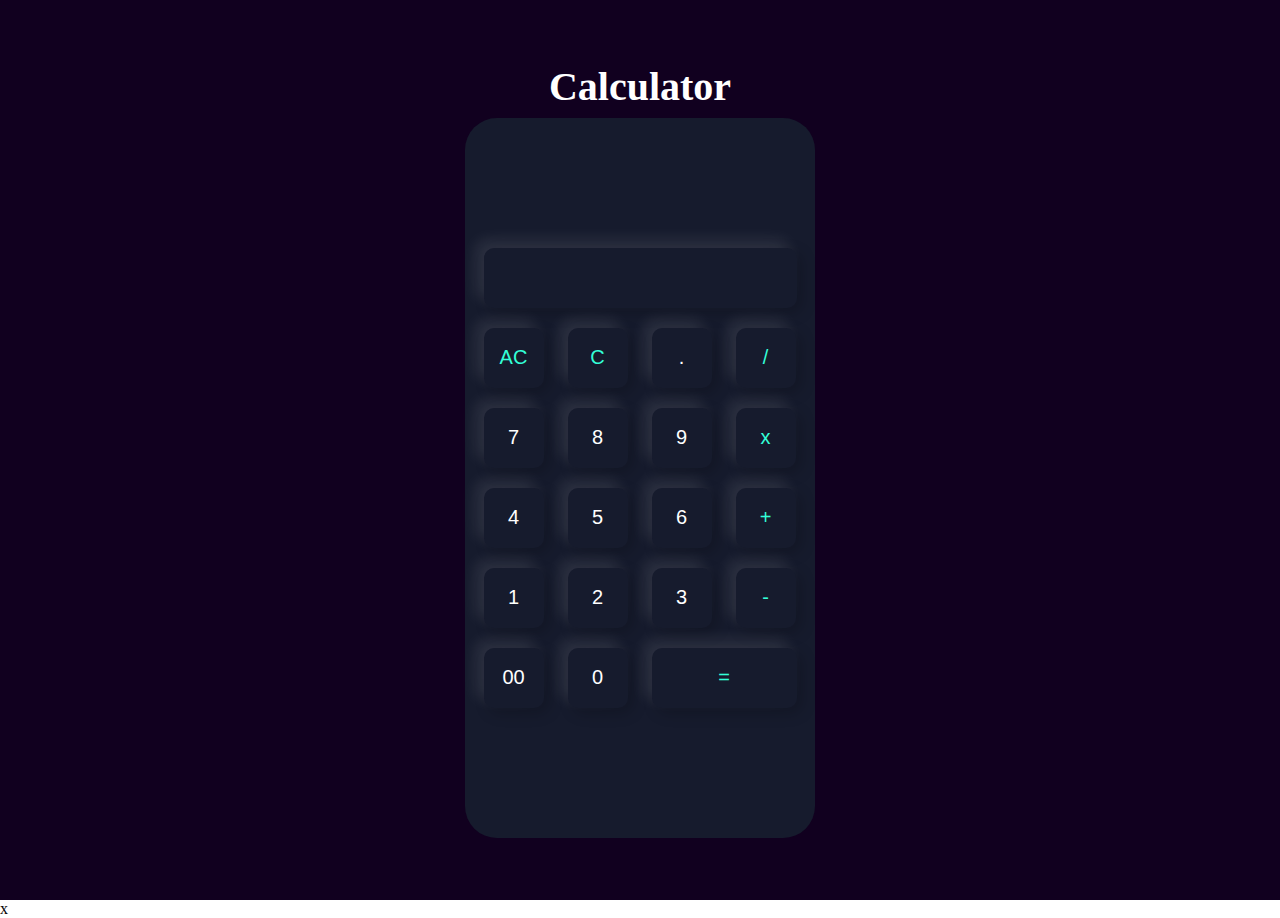
<file: calculator/index.html>
<!DOCTYPE html>
<html lang="en">

<head>
    <meta charset="UTF-8">
    <meta name="viewport" content="width=device-width, initial-scale=1.0">
    <link rel="stylesheet" href="style.css">
    <title>Calculator</title>
</head>

<body>

    <div class="box">
        <h2>Calculator</h2>
        <div class="box1">
            <form>
                <div class="box2">
                    <input type="text" name="display">
                </div>
                <div >
                    <input type="button" value="AC" onclick="display.value = '' " class="operator">
                    <input type="button" value="C" onclick="display.value = display.value.toString().slice(0,-1) " class="operator">
                    <input type="button" value="." onclick="display.value += '.' ">
                    <input type="button" value="/" onclick="display.value += '/' " class="operator">
                </div>
                <div >
                    <input type="button" value="7" onclick="display.value += '7' ">
                    <input type="button" value="8" onclick="display.value += '8' ">
                    <input type="button" value="9" onclick="display.value += '9' ">
                    <input type="button" value="x" onclick="display.value += '*' " class="operator">
                </div>
                <div >
                    <input type="button" value="4" onclick="display.value += '4' ">
                    <input type="button" value="5" onclick="display.value += '5' ">
                    <input type="button" value="6" onclick="display.value += '6' ">
                    <input type="button" value="+" onclick="display.value += '+' " class="operator">
                </div>
                <div >
                    <input type="button" value="1" onclick="display.value += '1' ">
                    <input type="button" value="2" onclick="display.value += '2' ">
                    <input type="button" value="3" onclick="display.value += '3' ">
                    <input type="button" value="-" onclick="display.value += '-' " class="operator"> 
                </div>
                <div >
                    <input type="button" value="00" onclick="display.value += '00' ">
                    <input type="button" value="0" onclick="display.value += '0' ">
                    <input class="equal operator" type="button" value="=" onclick="display.value = eval(display.value)">
                </div>
            </form>
        </div>
    </div>
</body>

</html>x
</file>
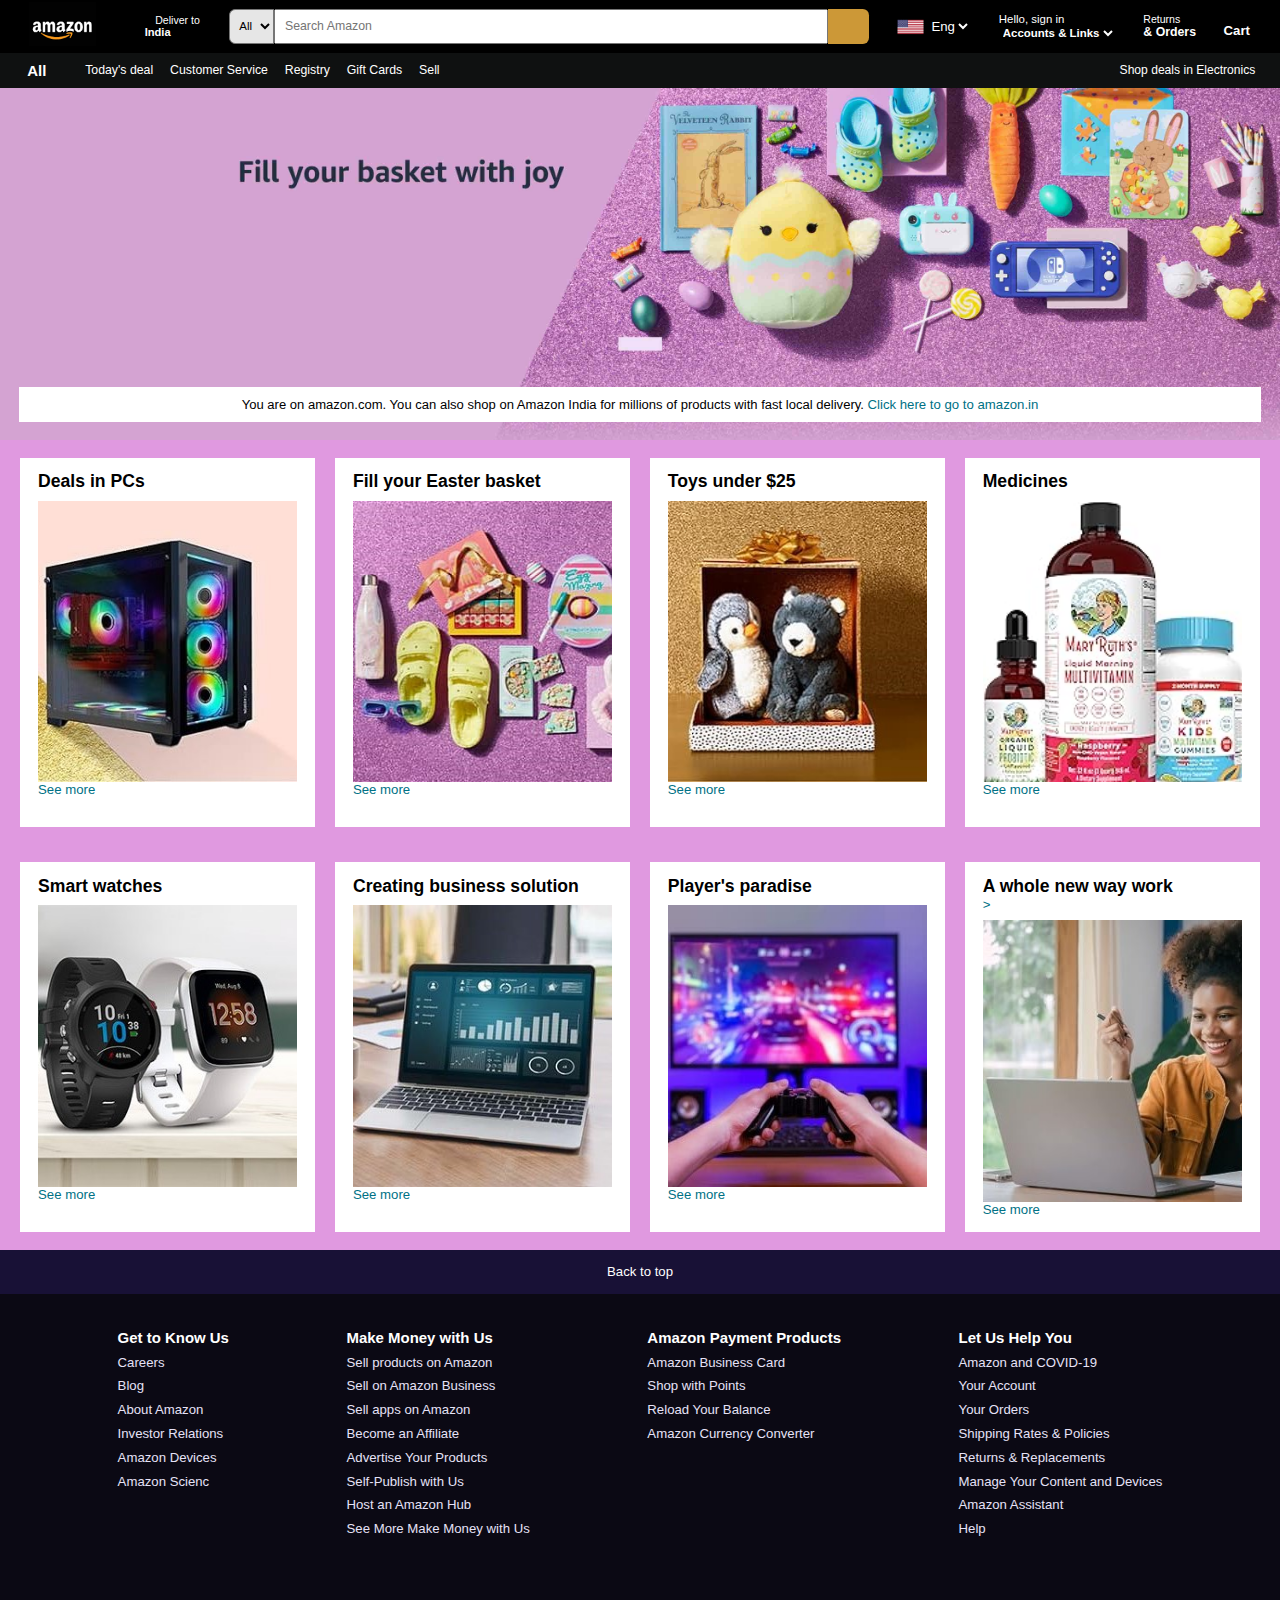
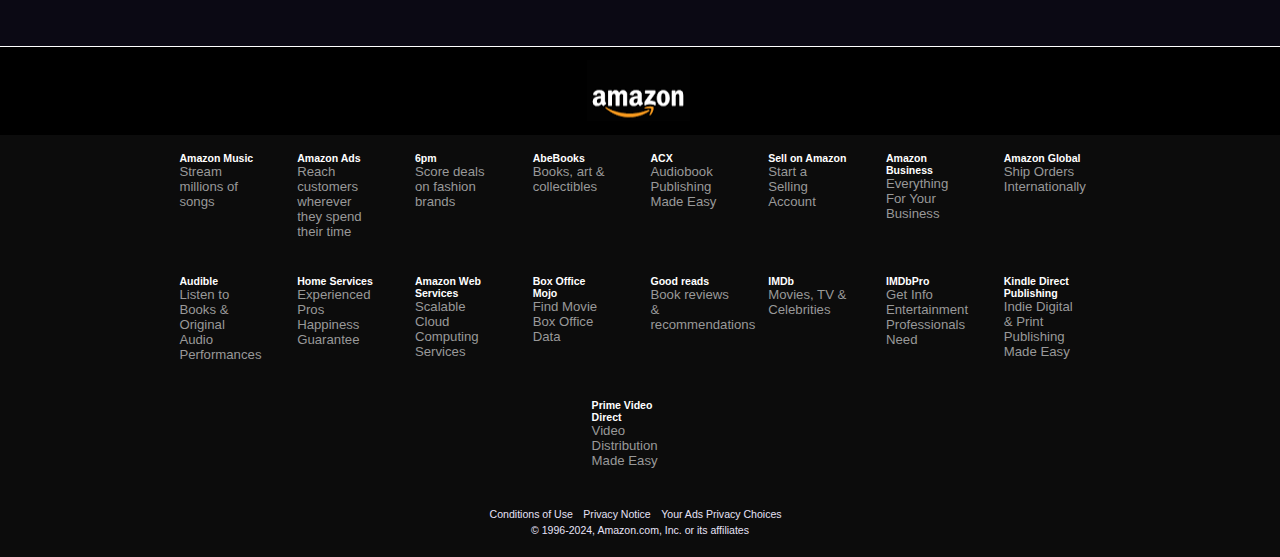
<file: Landing page/index.html>
<!DOCTYPE html>
<html lang="en">

<head>
    <meta charset="UTF-8">
    <meta name="viewport" content="width=device-width, initial-scale=1.0">
    <title>Amazon clone</title>
    <link rel="stylesheet" href="https://cdnjs.cloudflare.com/ajax/libs/font-awesome/6.5.1/css/all.min.css"
        integrity="sha512-DTOQO9RWCH3ppGqcWaEA1BIZOC6xxalwEsw9c2QQeAIftl+Vegovlnee1c9QX4TctnWMn13TZye+giMm8e2LwA=="
        crossorigin="anonymous" referrerpolicy="no-referrer" />
    <link rel="Stylesheet" href="style1.css">
</head>

<body>
    <header>
        <!---------------------------------------------------Scroll-Watcher---------------------------------------------->
        <div class="scroll"></div>

        <!-------------------------------------------------- Navigation Bar---------------------------------------------->
        <div class="navbar">
            <!------------------------------------------------ amazon logo----------------------------------------------->
            <div class="nav-logo border">
                <a href="#">
                    <div class="logo"></div>
                </a>
            </div>

            <!-------------------------------------------- addresses----------------------------------------------------->
            <div class="add border">
                <a href="#">
                    <P id="del">Deliver to</P>
                    <div class="icon">
                        <i class="fa-solid fa-location-dot"></i>
                        <p>India</p>
                    </div>
                </a>
            </div>
            <!----------------------------------------------Search bar--------------------------------------------------->
            <div class="search-bar border1">
                <select class="select ">
                    <option value="All Categories">All</option>
                </select>

                <input class="input-group" type="text" placeholder="Search Amazon">

                <div class="glass">
                    <i class="fa-solid fa-magnifying-glass"></i>
                </div>
            </div>
            <!-----------------------------------------------Language---------------------------------------------------->
            <div class="lang border">
                <a href="#">
                    <!-- <i class="fa-solid fa-flag-usa"></i> -->
                    <div class="im">

                    </div>
                </a>
                <div class="sct">
                    <select>
                        <option>Eng</option>
                        <option>Hindi</option>
                        <option>Marathi</option>
                        <option>Nepali</option>
                        <option>Bhojuri</option>
                        <option>Urdu</option>
                        <option>Bengali</option>
                        <option>Tamil</option>
                    </select>
                </div>
            </div>
            <!-- -------------------------------------------Sign in------------------------------------------------------>
            <div class=" sign border">
                <a href="#">
                <p class="f a">Hello, sign in</p>
                <select class="s">
                    <option value="All Categories">Accounts & Links</option>
                </select>
                </a>
            </div>
            <!----------------------------------------------Orders------------------------------------------------------->
            <div class="order border">
                <a href="#">
                <p class="fi a">Returns</p>
                <p class="fir a">& Orders</p>
                </a>
            </div>
            <!----------------------------------------------Cart--------------------------------------------------------->
          <a href="#">
            <div class="cart border">
                
                <i class="fa-solid fa-cart-shopping"></i>
                <p class="firs a">Cart</p>
                
            </div>
        </div>
    </a>
        <!--------------------------------------------------------Pannel Bar--------------------------------------------->
        <div class="pannel">
            <div class="all border">
                <i class="fa-solid fa-bars"></i>
                <a href="#">All</a>
            </div>
            <div class="pannel-opt ">
                <p class="border">Today's deal</p>
                <p class="border">Customer Service</p>
                <p class="border">Registry</p>
                <p class="border">Gift Cards</p>
                <p class="border">Sell</p>
            </div>
            <div class="pannel-opt2 border">
                <p>Shop deals in Electronics</p>
            </div>
        </div>
    </header>
    <!--------------------------------------------------------------Content---------------------------------------------->
    <div class="container">
        <div class="msg">
            <p>You are on amazon.com. You can also shop on Amazon India for millions of products with fast local
                delivery. <a href="#">Click here to go to amazon.in </a></p>
        </div>
    </div>
    <!-------------------------------------------------------------Items------------------------------------------------->
    <div class="item">
        <div class="box">
            <div class="box-cont">
                <h3>Deals in PCs</h3>
                <a href="#">
                <div class="img" style="background-image: url('img/im1.jpg');"></div>
                See more</a>
            </div>
        </div>
        <!------------------------------------------------------2nd item------------------------------------------------>
        <div class="box">
            <div class="box-cont">
                <h3>Fill your Easter basket</h3>
                <a href="#">
                <div class="img" style="background-image: url('img/img2.jpg');"></div>
                See more</a>
            </div>
        </div>

        <!-------------------------------------------------------3rd item------------------------------------------------>
        <div class="box">
            <div class="box-cont">
                <h3>Toys under $25</h3><a href="#">
                <div class="img" style="background-image: url('img/img3.jpg');"></div>
                See more</a>
            </div>
        </div>
        <!-------------------------------------------------------4th item------------------------------------------------>
        <div class="box">
            <div class="box-cont">
                <h3>Medicines</h3><a href="#">
                <div class="img" style="background-image: url('img/img4.jpg');"></div>
                See more</a>
            </div>
        </div>
        <!-------------------------------------------------------5th item------------------------------------------------>
        <div class="box">
            <div class="box-cont">
                <h3>Smart watches</h3><a href="#">
                <div class="img" style="background-image: url('img/img5.jpg');"></div>
                See more</a>
            </div>
        </div>
        <!-------------------------------------------------------6th item------------------------------------------------>
        <div class="box">
            <div class="box-cont">
                <h3>Creating business solution</h3><a href="#">
                <div class="img" style="background-image: url('img/img6.jpg');"></div>
                See more</a>
            </div>
        </div>
        <!-------------------------------------------------------7th item------------------------------------------------>
        <div class="box">
            <div class="box-cont">
                <h3>Player's paradise</h3><a href="#">
                <div class="img" style="background-image: url('img/img7.jpg');"></div>
                See more</a>
            </div>
        </div>
        <!-------------------------------------------------------8th item------------------------------------------------>
        <div class="box">
            <div class="box-cont">
                <h3>A whole new way work </h3><a href="#">>
                <div class="img" style="background-image: url('img/img8.jpg');"></div>
                See more</a>
            </div>
        </div>
    </div>
    <!----------------------------------------------------------Footer--------------------------------------------------->
    <footer>
        <!-----------------------------------------------------footer 1-------------------------------------------------->
        <a href="#">
            <div class="f1">
                <p>Back to top</p>
            </div>
        </a>
        <!-----------------------------------------------------footer2--------------------------------------------------->
        <div class="f2">
            <ul>
                <p>Get to Know Us</p>
                <a href="#">Careers</a>
                <a href="#">Blog</a>
                <a href="#">About Amazon</a>
                <a href="#">Investor Relations</a>
                <a href="#">Amazon Devices</a>
                <a href="#">Amazon Scienc</a>
            </ul>
            <ul>
                <p>Make Money with Us</p>
                <a href="#">Sell products on Amazon</a>
                <a href="#">Sell on Amazon Business</a>
                <a href="#">Sell apps on Amazon</a>
                <a href="#">Become an Affiliate</a>
                <a href="#">Advertise Your Products</a>
                <a href="#">Self-Publish with Us</a>
                <a href="#">Host an Amazon Hub</a>
                <a href="#">See More Make Money with Us</a>

            </ul>
            <ul>
                <p>Amazon Payment Products</p>
                <a href="#">Amazon Business Card</a>
                <a href="#">Shop with Points</a>
                <a href="#">Reload Your Balance</a>
                <a href="#">Amazon Currency Converter</a>

            </ul>
            <ul>
                <p>Let Us Help You</p>
                <a href="#">Amazon and COVID-19</a>
                <a href="#">Your Account</a>
                <a href="#">Your Orders</a>
                <a href="#">Shipping Rates & Policies</a>
                <a href="#">Returns & Replacements</a>
                <a href="#">Manage Your Content and Devices</a>
                <a href="#">Amazon Assistant</a>
                <a href="#">Help</a>
            </ul>
        </div>
        <!---------------------------------------------------footer 3---------------------------------------------------->
        <div class="f3">
            <div class="logo1 "></div>
        </div>
        <!---------------------------------------------------footer 4---------------------------------------------------->
        <div class="f4">
            <ul>
                <a href="#">
                    <p>Amazon Music</p>Stream millions of songs
                </a>

            </ul>
            <ul>
                <a href="#">
                    <p>Amazon Ads </p>Reach customers wherever they spend their time
                </a>

            </ul>
            <ul>
                <a href="#">
                    <p>6pm</p>Score deals on fashion brands
                </a>

            </ul>
            <ul>
                <a href="#">
                    <p>AbeBooks</p>Books, art & collectibles
                </a>

            </ul>
            <ul>
                <a href="#">
                    <p>ACX</p>Audiobook Publishing Made Easy
                </a>
            </ul>
            <ul>
                <a href="#">
                    <p>Sell on Amazon</p>Start a Selling Account
                </a>
            </ul>
            <ul>
                <a href="#">
                    <p>Amazon Business</p>Everything For Your Business
                </a>
            </ul>
            <ul>
                <a href="#">
                    <p>Amazon Global</p>Ship Orders Internationally
                </a>

            </ul>

            <ul>
                <a href="#">
                    <p>Audible</p>Listen to Books & Original Audio Performances
                </a>
            </ul>
            <ul>
                <a href="#">
                    <p>Home Services</p>Experienced Pros Happiness Guarantee
                </a>

            </ul>
            <ul>
                <a href="#">
                    <p>Amazon Web Services</p>Scalable Cloud Computing Services
                </a>

            </ul>
            <ul>
                <a href="#">
                    <p>Box Office Mojo</p>Find Movie Box Office Data
                </a>

            </ul>
            <ul>
                <a href="#">
                    <p>Good reads</p>Book reviews & recommendations
                </a>

            </ul>
            <ul>
                <a href="#">
                    <p>IMDb</p>Movies, TV & Celebrities
                </a>

            </ul>
            <ul>
                <a href="#">
                    <p>IMDbPro</p>Get Info Entertainment Professionals Need
                </a>

            </ul>
            <ul>
                <a href="#">
                    <p>Kindle Direct Publishing</p>Indie Digital & Print Publishing Made Easy
                </a>

            </ul>
            <ul>
                <a href="#">
                    <p>Prime Video Direct</p>Video Distribution Made Easy
                </a>

            </ul>
        </div>
        <!---------------------------------------------------footer 5---------------------------------------------------->
        <div class="f5">
            <ul>
                <a href="#">Conditions of Use</a>
                <a href="#"> Privacy Notice</a>
                <a href="#"> Your Ads Privacy Choices</a>
                <p>© 1996-2024, Amazon.com, Inc. or its affiliates</p>
            </ul>
        </div>
    </footer>
</body>

</html>
</file>
<file: calculator/style.css>
* {
    margin: 0;
    padding: 0;
}

.box {
    width: 100%;
    height: 100vh;
    min-width: 400px;
    background-color: #11001f;
    display: flex;
    justify-content: center;
    align-items: center;
    flex-direction: column;
}

h2 {
    margin-bottom: .5rem;
    font-size: 2.5rem;
    color: white;
}

.box1 {
    width: 25%;
    min-width: 350px;
    height: 80%;
    background-color: rgb(22, 27, 45);
    border-radius: 2rem;
    display: flex;
    justify-content: center;
    align-items: center;
}

.box1 form input {
    border: 0;
    outline: 0;
    width: 60px;
    height: 60px;
    border-radius: 10px;
    box-shadow: -8px -8px 15px rgba(255, 255, 255, 0.1), 5px 5px 15px rgba(0, 0, 0, 0.2);
    background: transparent;
    font-size: 20px;
    color: white;
    cursor: pointer;
    margin: 10px;
}

 form .box2 {
    display: flex;
    justify-content: flex-end;
}

 form .box2 input{
    text-align: right;
    flex: 1;
    font-size: 45px;
    /* box-shadow: none */
}

form input.equal{
    width: 145px;
}

form input.operator{
    color: #33ffd8;
}
</file>
<file: Landing page/style1.css>
* {
    margin: 0;
    padding: 0;
    font-family: Arial;
    /* border: border-box; */
    font-size: 62.5%;
}

@media only screen and (max-width: 320px) {
    * {
        font-size: 15%;
    }
}

@media (min-width: 321px) and (max-width: 500px) {
    * {
        font-size: 25%;
    }
}

@media (min-width: 501px) and (max-width: 800px) {
    * {
        font-size: 30%;
    }
}

@media (min-width: 801px) and (max-width: 1024px) {
    * {
        font-size: 45%;
    }
}

@media (min-width: 1025px) and (max-width: 1440px) {
    * {
        font-size: 55%;
    }
}

/*------------------------------------------------Header----------------------------------------------------------------*/
.navbar {
    height: 6rem;
    width: 100%;
    background-color: black;
    align-items: center;
    display: flex;
    justify-content: space-evenly;
}

/*-----------------------Scroll-Watcher-----------------------------------*/
.scroll {
    height: 1rem;
    position: fixed;
    top: 0;
    z-index: 1000;
    background-color: lime;
    width: 100%;
    scale: 0 1;
    transform-origin: left;
    animation: scroll-watcher linear;
    animation-timeline: scroll(y);
}

@keyframes scroll-watcher {
    to {
        scale: 1 1;
    }
}

/* -------------------------Amazon logo-------------------------------------*/
.nav-logo {
    height: 5.6rem;
    width: 8rem;
    margin-left: 0.3rem;
}

.logo {
    height: 5rem;
    width: 10rem;
    background-image: url('img/amazon_logo.png');
    background-size: contain;
    background-repeat: no-repeat;
}

.border {
    border: .2rem solid transparent;
}

.border:hover {
    border: .2rem solid white;
}

/* --------------------------Location-------------------------------------*/
.add {
    width: 8.5rem;
    color: white;
    display: flex;
    justify-content: center;
    align-items: center;
    flex-wrap: wrap;
}

#del {
    font-size: 1.2rem;
    padding-left: 3rem;
}

.icon {
    display: flex;
    font-size: 2.3rem;
    padding-left: 1.5rem;
    font-weight: 850;
}

.icon i {
    font-size: 1.5rem;
    padding-right: 0.3rem;
}

.add a {
    color: white;
}

/* --------------------------Search Box---------------------------------------*/
.search-bar {
    display: flex;
    justify-content: flex-start;
    width: 50%;
    height: 4rem;
}

.select {
    font-size: 1.3rem;
    width: 6rem;
    text-align: center;
    background-color: #e6e6e6;
    border-top-left-radius: .7rem;
    border-bottom-left-radius: .7rem;
}

.input-group {
    width: 100%;
    font-size: 1.4rem;
    padding-left: 1rem;
}

.glass {
    width: 5.5rem;
    background-color: rgb(204, 152, 55);
    display: flex;
    justify-content: center;
    align-items: center;
    border-top-right-radius: .7rem;
    border-bottom-right-radius: .7rem;
    font-size: 3rem;
}

.border1 {
    border: .2rem solid transparent;
}

.border1:hover {
    border: .3rem solid rgb(231, 154, 10);
    border-radius: 1rem;
}

/* --------------------------------Sign in----------------------------------*/
.sign {
    color: white;
}

.f {
    font-size: 1.3rem;
}

.s {
    color: white;
    font-size: 1.3rem;
    font-weight: 600;
    background-color: black;
    border: none;
}

.a {
    color: white;
}

/*---------------------------------Order------------------------------------*/
.order {
    width: 6rem;
}

.fi {
    font-size: 1.2rem;
}

.fir {
    font-size: 1.4rem;
    font-weight: 600;
}

/* -----------------------------------Cart------------------------------------*/
.cart {
    display: flex;
    justify-content: center;
    align-content: center;
}

.cart i {
    font-size: 2.5rem;
    color: white;
}

.firs {
    color: white;
    margin-top: 1rem;
    font-weight: 600;
    font-size: 1.5rem;
    padding-right: .4rem;
}

/*------------------------------------Language---------------------------------*/
.lang {
    background-color: black;
    color: white;
    display: flex;
    align-items: center;
}

.im {
    background-image: url('img/usa.png');
    background-size: contain;
    background-repeat: no-repeat;
    height: 3rem;
    width: 3rem;
    padding-left: .5rem;
}

.lang select {
    width: 5rem;
    background-color: black;
    color: white;
    border: none;
    font-size: 1.5rem;
}

/*-----------------------------------------------------Pannel Bar-------------------------------------------------------*/
.pannel {
    width: 100%;
    height: 4rem;
    background-color: #0F1111;
    color: white;
    align-items: center;
    display: flex;
    justify-content: space-evenly;
}

.all {
    font-weight: 600;
}

.all i {
    font-size: 2rem;
}

.all a {
    padding-left: .3rem;
    font-size: 1.7rem;
    text-decoration: none;
    color: white;
}

.pannel-opt p {
    font-size: 1.4rem;
    display: inline;
    margin-left: 1.5rem;
}

.pannel-opt {
    width: 80%;
}

.pannel-opt2 {
    font-size: 2.5rem;
    font-weight: 500;
}

/*------------------------------------------------------Main-Content-----------------------------------------------------*/
.container {
    background-image: url('img/bgimg.jpg');
    background-size: cover;
    height: 40rem;
    display: flex;
    justify-content: center;
    align-items: flex-end;
}

.msg {
    font-size: 2.7rem;
    height: 4rem;
    background-color: white;
    margin-bottom: 2rem;
    width: 97%;
    display: flex;
    justify-content: center;
    align-items: center;
}

a {
    font-size: 1.5rem;
    color: #007185;
    text-decoration: none;
}

/*------------------------------------------------------Items-----------------------------------------------------------*/
.item {
    background-color: rgb(224, 153, 224);
    display: flex;
    justify-content: space-evenly;
    flex-wrap: wrap;
}

.box {
    margin-top: 2rem;
    margin-bottom: 2rem;
    width: 23%;
    height: 42rem;
    background-color: white;
}

.box-cont {
    margin: 1.5rem 2rem;
}

h3 {
    font-size: 2rem;
}

.img {
    background-size: cover;
    margin-top: 1rem;
    height: 32rem;
}

/*---------------------------------------------------------footers------------------------------------------------------*/
/* ------------------footer 1--------------------- */
.f1 {
    display: flex;
    justify-content: center;
    align-items: center;
    background-color: #181136;
    width: 100%;
    height: 5rem;
    color: white;
}

.f1 p {
    font-size: 1.5rem;
}

/* --------------------footer 2---------------- */
.f2 {
    display: flex;
    justify-content: space-evenly;
    height: 40rem;
    background-color: #0b0914;
}

.f2 a {
    color: rgb(230, 226, 247);
    display: block;
    padding-top: 1rem;
}

.f2 a:hover {
    text-decoration: underline;
}

.f2 p {
    margin-top: 4rem;
    color: white;
    font-size: 1.7rem;
    font-weight: bold;
}

/* ------------------------footer 3----------------- */
.f3 {
    height: 10rem;
    background-color: black;
    display: flex;
    justify-content: center;
    align-items: center;
    border-top: .2rem solid white;
}

.logo1 {
    background-image: url('img/amazon_logo.png');
    background-repeat: no-repeat;
    height: 7rem;
    width: 12rem;
}

/*--------------------------footer 4-------------------*/
.f4 {
    height: 40rem;
    background-color: rgba(0, 0, 0, 0.952);
    display: flex;
    justify-content: space-evenly;
    padding-left: 20rem;
    padding-right: 20rem;
    flex-wrap: wrap;
    gap: 2rem;
}

.f4 p {
    font-weight: bold;
    color: white;
}

.f4 ul {
    font-size: .75rem;
    padding-top: 2rem;
    margin-right: 2rem;
    height: 5.5rem;
    width: 9rem;
}

.f4 p {
    font-size: 1.2rem;
}

.f4 a:hover {
    text-decoration: underline;
}

.f4 a {
    color: #999999;
}

/* -------------------------footer 5-------------------*/
.f5 {
    height: 8rem;
    display: flex;
    justify-content: center;
    align-items: center;
    color: rgb(230, 226, 247);
    background-color: rgba(0, 0, 0, 0.952);
}

.f5 a {
    font-size: 1.2rem;
    color: rgb(230, 226, 247);
    padding-right: 1rem;
}

.f5 a:hover {
    text-decoration: underline;
}

.f5 p {
    padding-top: .4rem;
    font-size: 1.2rem;
    text-align: center;
}
</file>
